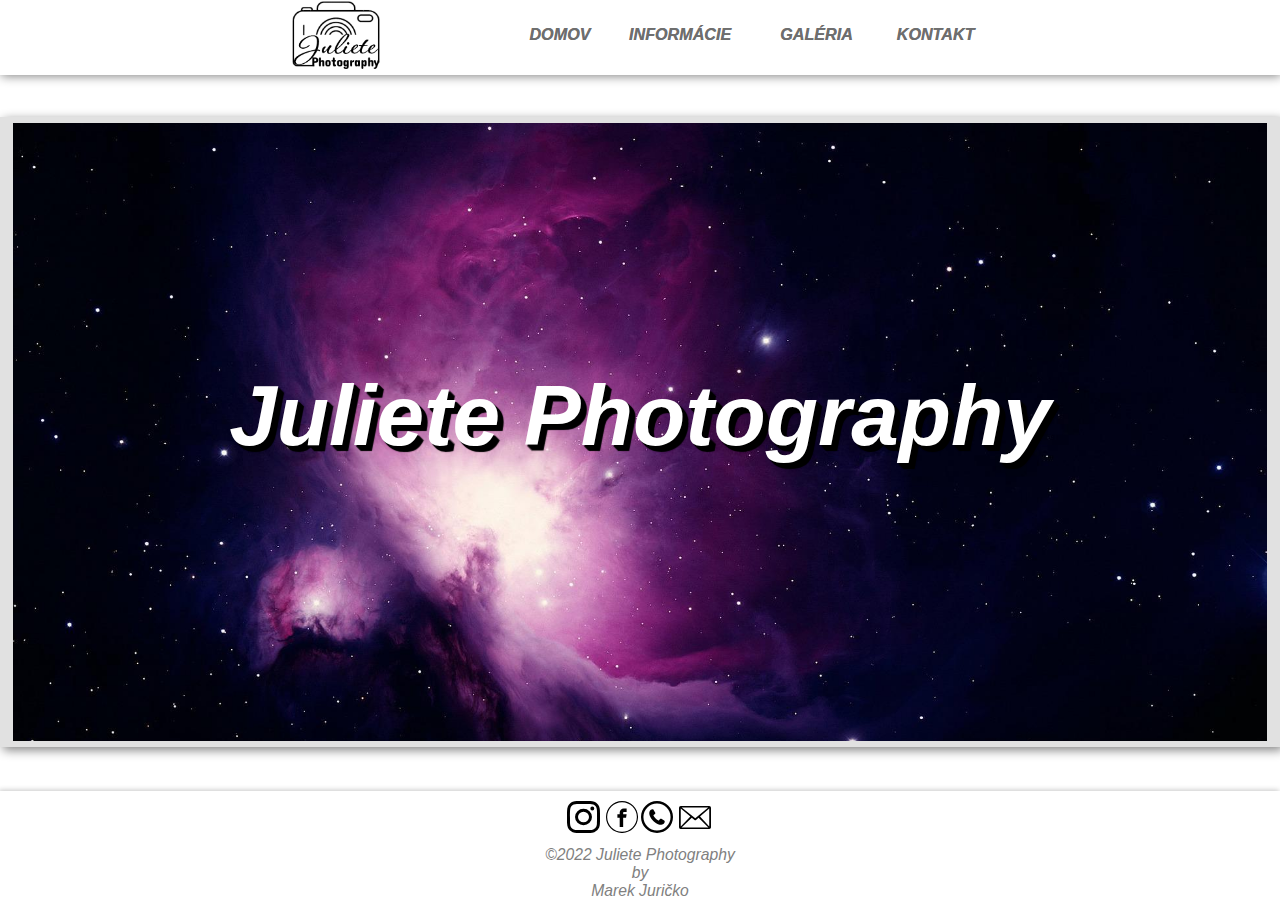
<file: index.html>
<!DOCTYPE html>
<html lang="sk">
<head>
    <meta charset="UTF-8">
    <meta http-equiv="X-UA-Compatible" content="IE=edge">
    <meta name="viewport" content="width=device-width, initial-scale=1.0">
    <link rel="stylesheet" href="css/navBarW.css">
    <link rel="stylesheet" href="css/main.css">
    <link rel="stylesheet" href="css/footer.css">
    <title>Home | Juliete Photography</title>
</head>
<body>
    
    <div class="header">

        <a href="index.html">
            <img id="logoTop" src="images/logo/JPLogoB.png" alt="camera logo">
        </a>

        <button class="btn" id="home" href="#">
            <a class="link" href="index.html">Domov</a>
        </button>

        <button class="btn" id="bio" href="#">
            <a class="link" href="html/bio.html">Informácie</a>
        </button>

        <button class="btn" id="gallery" href="#">
            <a class="link" href="html/gallery.html">Galéria</a>
        </button>

        <button class="btn" id="contact" href="#">
            <a class="link" href="html/contact.html">Kontakt</a>
        </button>   

        <a href="#" id="toggle-button">
            <span class="bar"></span>
            <span class="bar"></span>
            <span class="bar"></span>
        </a>
    </div>

    <div class="cover">
        <div id="photos">
            <h1>Juliete Photography</h1>
        </div>
    </div>

    <footer>
        <div id="iconList">
            <ul>
                <li class="icons" id="instagram">
                    <a href="https://www.instagram.com/juliete_photography/">
                        <img src="images/icons/instagramB.svg" alt="" id="instagramIcon" class="iconImage">
                   </a>
                </li>

                <li class="icons" id="facebook">
                    <a href="https://www.facebook.com/Juliete.photography">
                        <img src="images/icons/facebookB.svg" alt="" id="facebookIcon" class="iconImage">
                    </a>
                </li>

                <li class="icons" id="phone">
                    <a href="tel: 0915794926">
                        <img src="images/icons/phoneB.svg" alt="" id="phoneIcon" class="iconImage">
                    </a>
                </li>

                <li class="icons" id="email">
                    <a href="mailto: julietephotography@gmail.com">
                        <img src="images/icons/emailB.svg" alt="" id="emailIcon" class="iconImage">
                    </a>
                </li>
            </ul>
        </div>

        <div class="bottomInfo">
            <p>©2022 
                <a href="index.html" class="bottomLink">Juliete Photography
                </a> 
                <br> by <br>
                <a href="" class="bottomLink" id="MJLink">Marek Juričko
                </a>
             </p>
        </div>

    </footer>

    <script src="js/script.js"></script>
</body>
</html>
</file>
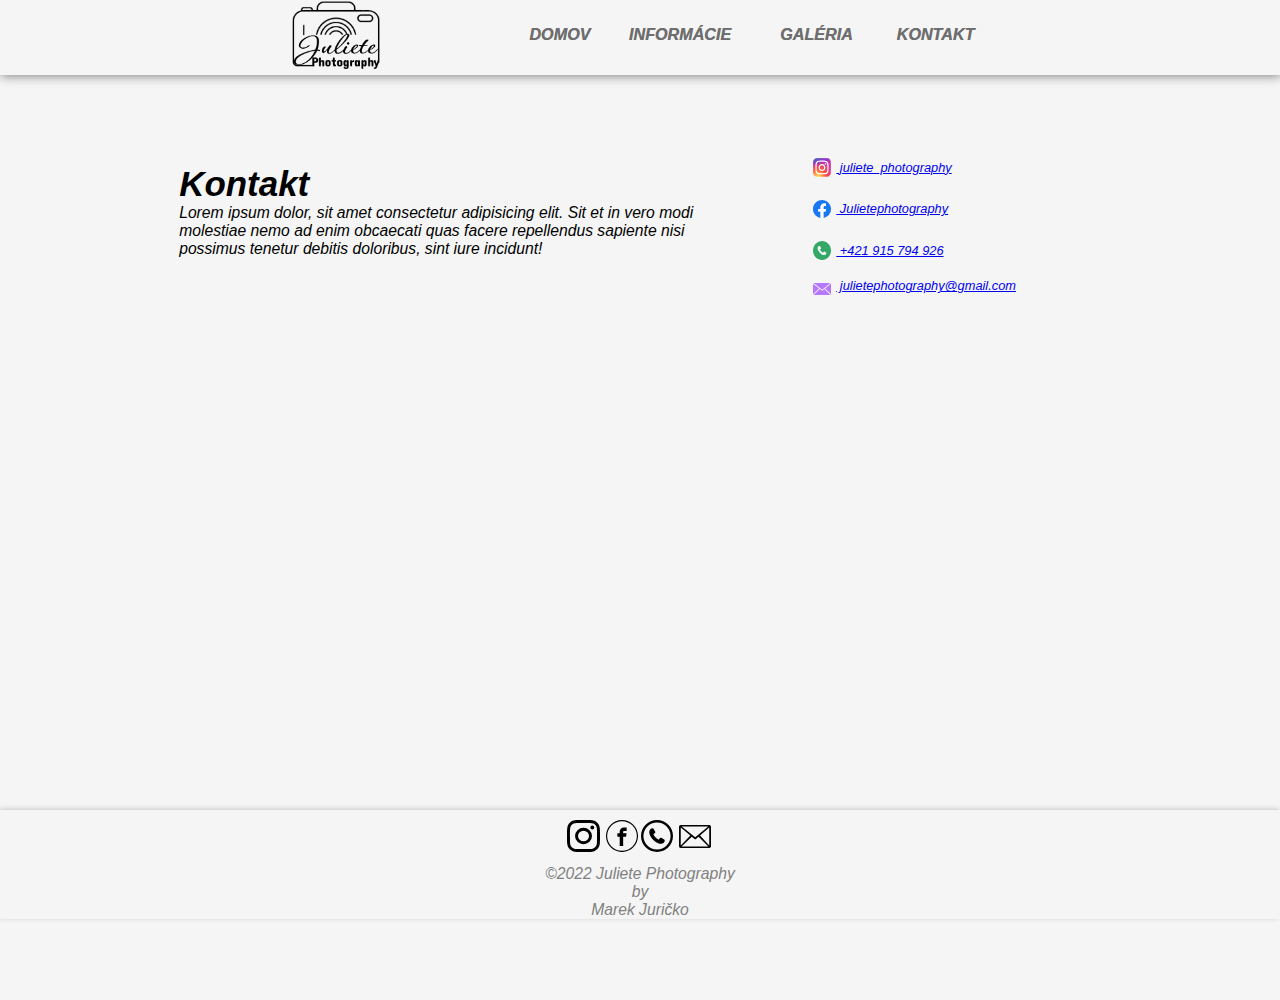
<file: html/contact.html>
<!DOCTYPE html>
<html lang="sk">
<head>
    <meta charset="UTF-8">
    <meta http-equiv="X-UA-Compatible" content="IE=edge">
    <meta name="viewport" content="width=device-width, initial-scale=1.0">
    <link rel="stylesheet" href="../css/navBarW.css">
    <link rel="stylesheet" href="../css/contact.css">
    <link rel="stylesheet" href="../css/footer.css">
    <title>Contact | Juliete Photography</title>
</head>
<body>
    
    <div class="header">

        <a href="../index.html">
            <img id="logoTop" src="../images/logo/JPLogoB.png" alt="camera logo">
        </a>

        <button class="btn" id="home" href="#">
            <a class="link" href="../index.html">Domov</a>
        </button>

        <button class="btn" id="bio" href="#">
            <a class="link" href="../html/bio.html">Informácie</a>
        </button>

        <button class="btn" id="gallery" href="#">
            <a class="link" href="../html/gallery.html">Galéria</a>
        </button>

        <button class="btn" id="contact" href="#">
            <a class="link" href="../html/contact.html">Kontakt</a>
        </button>   

        <a href="#" id="toggle-button">
            <span class="bar"></span>
            <span class="bar"></span>
            <span class="bar"></span>
        </a>
    </div>

    <div id="container">

        <div id="contentLeft">
            <h1 id="title">Kontakt</h1>
            <p>Lorem ipsum dolor, sit amet consectetur adipisicing elit. Sit et in vero modi molestiae nemo ad enim obcaecati quas facere repellendus sapiente nisi possimus tenetur debitis doloribus, sint iure incidunt!
            
            </p>
        </div>

        <div id="contentRight">
            <ul>
                <li class="contactLinks">
                    <a href="https://www.instagram.com/juliete_photography/">
                        <img src="../images/icons/instagramA.svg" alt="" class="contactLink"> juliete_photography
                    </a>
                </li>
                <li class="contactLinks">
                    <a href="https://www.facebook.com/Juliete.photography">
                        <img src="../images/icons/facebookA.svg" alt="" class="contactLink"> Julietephotography
                    </a>
                </li>
                <li class="contactLinks">
                    <a href="tel: 0915794926">
                        <img src="../images/icons/phoneA.svg" alt="" class="contactLink"> +421 915 794 926
                    </a>
                </li>
                <li class="contactLinks">
                    <a href="mailto: julietephotography@gmail.com">
                        <img src="../images/icons/emailA.svg" alt="" class="contactLink"> julietephotography@gmail.com
                    </a>
                </li>
            </ul>
        </div>
    </div>

    <footer>
        <div id="iconList">
            <ul>
                <li class="icons" id="instagram">
                    <a href="https://www.instagram.com/juliete_photography/">
                        <img src="../images/icons/instagramB.svg" alt="" id="instagramIcon" class="iconImage">
                   </a>
                </li>

                <li class="icons" id="facebook">
                    <a href="https://www.facebook.com/Juliete.photography">
                        <img src="../images/icons/facebookB.svg" alt="" id="facebookIcon" class="iconImage">
                    </a>
                </li>

                <li class="icons" id="phone">
                    <a href="tel: 0915794926">
                        <img src="../images/icons/phoneB.svg" alt="" id="phoneIcon" class="iconImage">
                    </a>
                </li>

                <li class="icons" id="email">
                    <a href="mailto: julietephotography@gmail.com">
                        <img src="../images/icons/emailB.svg" alt="" id="emailIcon" class="iconImage">
                    </a>
                </li>
            </ul>
        </div>

        <div class="bottomInfo">
            <p>©2022 
                <a href="../index.html" class="bottomLink">Juliete Photography
                </a> 
                <br> by <br>
                <a href="" class="bottomLink" id="MJLink">Marek Juričko
                </a>
             </p>
        </div>

    </footer>
    
    
    <script src="../js/script.js"></script>
</body>
</html>
</file>
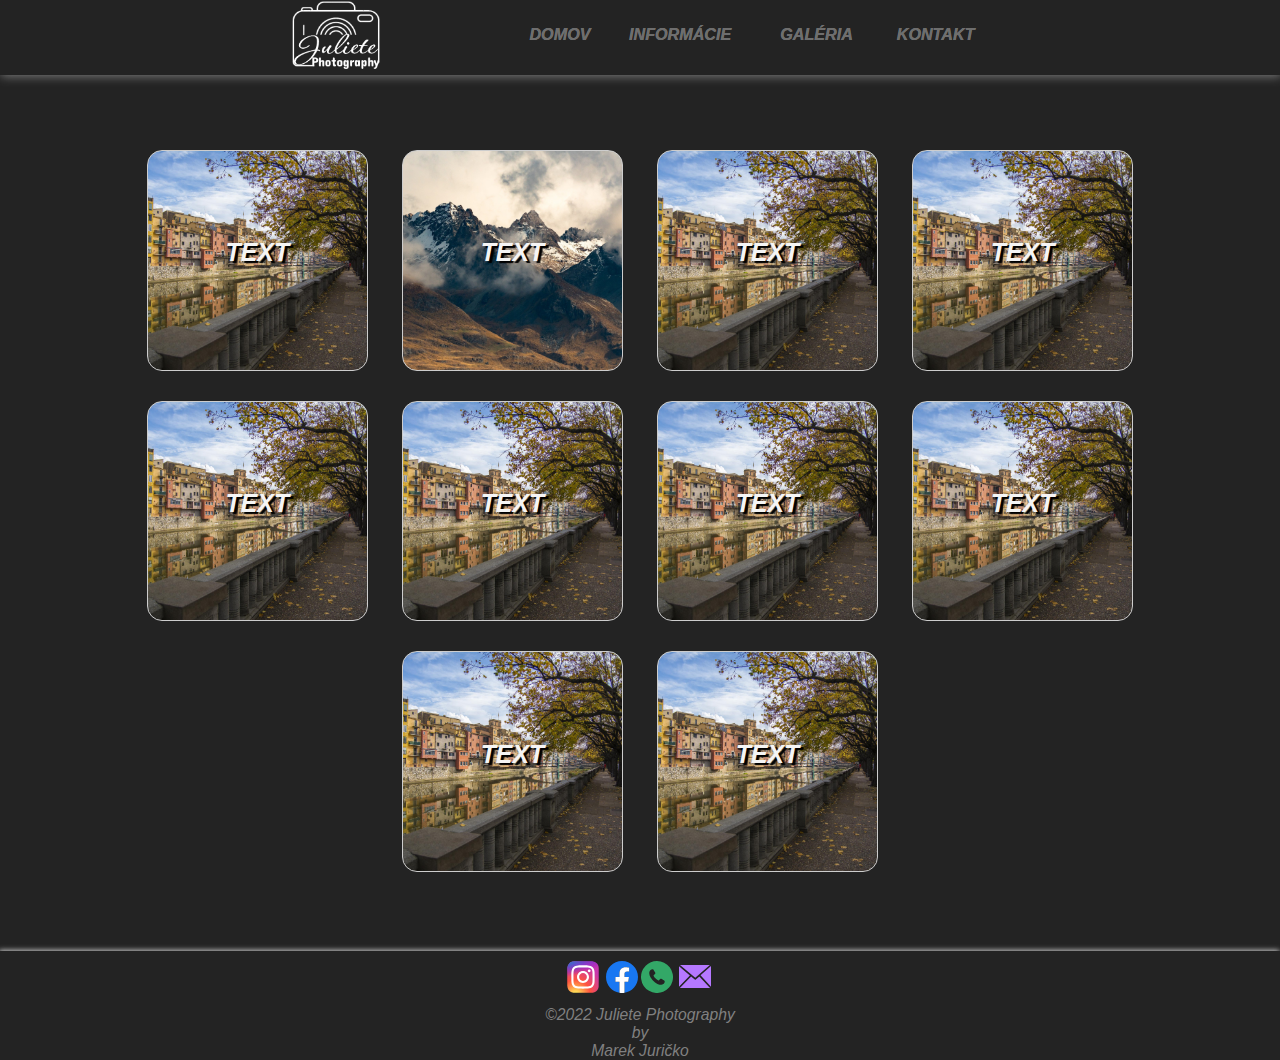
<file: html/gallery.html>
<!DOCTYPE html>
<html lang="sk">
<head>
    <meta charset="UTF-8">
    <meta http-equiv="X-UA-Compatible" content="IE=edge">
    <meta name="viewport" content="width=device-width, initial-scale=1.0">
    <link rel="stylesheet" href="../css/navBarW.css">
    <link rel="stylesheet" href="../css/gallery.css">
    <link rel="stylesheet" href="../css/footer.css">
    <title>Gallery | Juliete Photography</title>
</head>
<body>
    
    <div class="header">

        <a href="../index.html">
            <img id="logoTop" src="../images/logo/JPLogoW.png" alt="camera logo">
        </a>

        <button class="btn" id="home" href="#">
            <a class="link" href="../index.html">Domov</a>
        </button>

        <button class="btn" id="bio" href="#">
            <a class="link" href="../html/bio.html">Informácie</a>
        </button>

        <button class="btn" id="gallery" href="#">
            <a class="link" href="../html/gallery.html">Galéria</a>
        </button>

        <button class="btn" id="contact" href="#">
            <a class="link" href="../html/contact.html">Kontakt</a>
        </button>   

        <a href="#" id="toggle-button">
            <span class="bar"></span>
            <span class="bar"></span>
            <span class="bar"></span>
        </a>
    </div>

    <div id="galleryLinks">

        <div class="linkBackground" id="trees">
            <a href="sub-galleries/sub-gallery1.html" class="subGalleryLink">text</a>
        </div>

        <div class="linkBackground" id="test">
            <a href="" class="subGalleryLink">text</a>
        </div>

        <div class="linkBackground" id="trees">
            <a href="" class="subGalleryLink">text</a>
        </div>

        <div class="linkBackground" id="trees">
            <a href="" class="subGalleryLink">text</a>
        </div>

        <div class="linkBackground" id="trees">
            <a href="" class="subGalleryLink">text</a>
        </div>

        <div class="linkBackground" id="trees">
            <a href="" class="subGalleryLink">text</a>
        </div>

        <div class="linkBackground" id="trees">
            <a href="" class="subGalleryLink">text</a>
        </div>

        <div class="linkBackground" id="trees">
            <a href="" class="subGalleryLink">text</a>
        </div>

        <div class="linkBackground" id="trees">
            <a href="" class="subGalleryLink">text</a>
        </div>

        <div class="linkBackground" id="trees">
            <a href="" class="subGalleryLink">text</a>
        </div>

    </div>


    <footer>
        <div id="iconList">
            <ul>
                <li class="icons" id="instagram">
                    <a href="https://www.instagram.com/juliete_photography/">
                        <img src="../images/icons/instagramA.svg" alt="" id="instagramIcon" class="iconImage">
                   </a>
                </li>

                <li class="icons" id="facebook">
                    <a href="https://www.facebook.com/Juliete.photography">
                        <img src="../images/icons/facebookA.svg" alt="" id="facebookIcon" class="iconImage">
                    </a>
                </li>

                <li class="icons" id="phone">
                    <a href="tel: 0915794926">
                        <img src="../images/icons/phoneA.svg" alt="" id="phoneIcon" class="iconImage">
                    </a>
                </li>

                <li class="icons" id="email">
                    <a href="mailto: julietephotography@gmail.com">
                        <img src="../images/icons/emailA.svg" alt="" id="emailIcon" class="iconImage">
                    </a>
                </li>
            </ul>
        </div>

        <div class="bottomInfo">
            <p>©2022 
                <a href="../index.html" class="bottomLink">Juliete Photography
                </a> 
                <br> by <br>
                <a href="" class="bottomLink" id="MJLink">Marek Juričko
                </a>
             </p>
        </div>

    </footer>
    
    <script src="../js/script.js"></script>
</body>
</html>
</file>
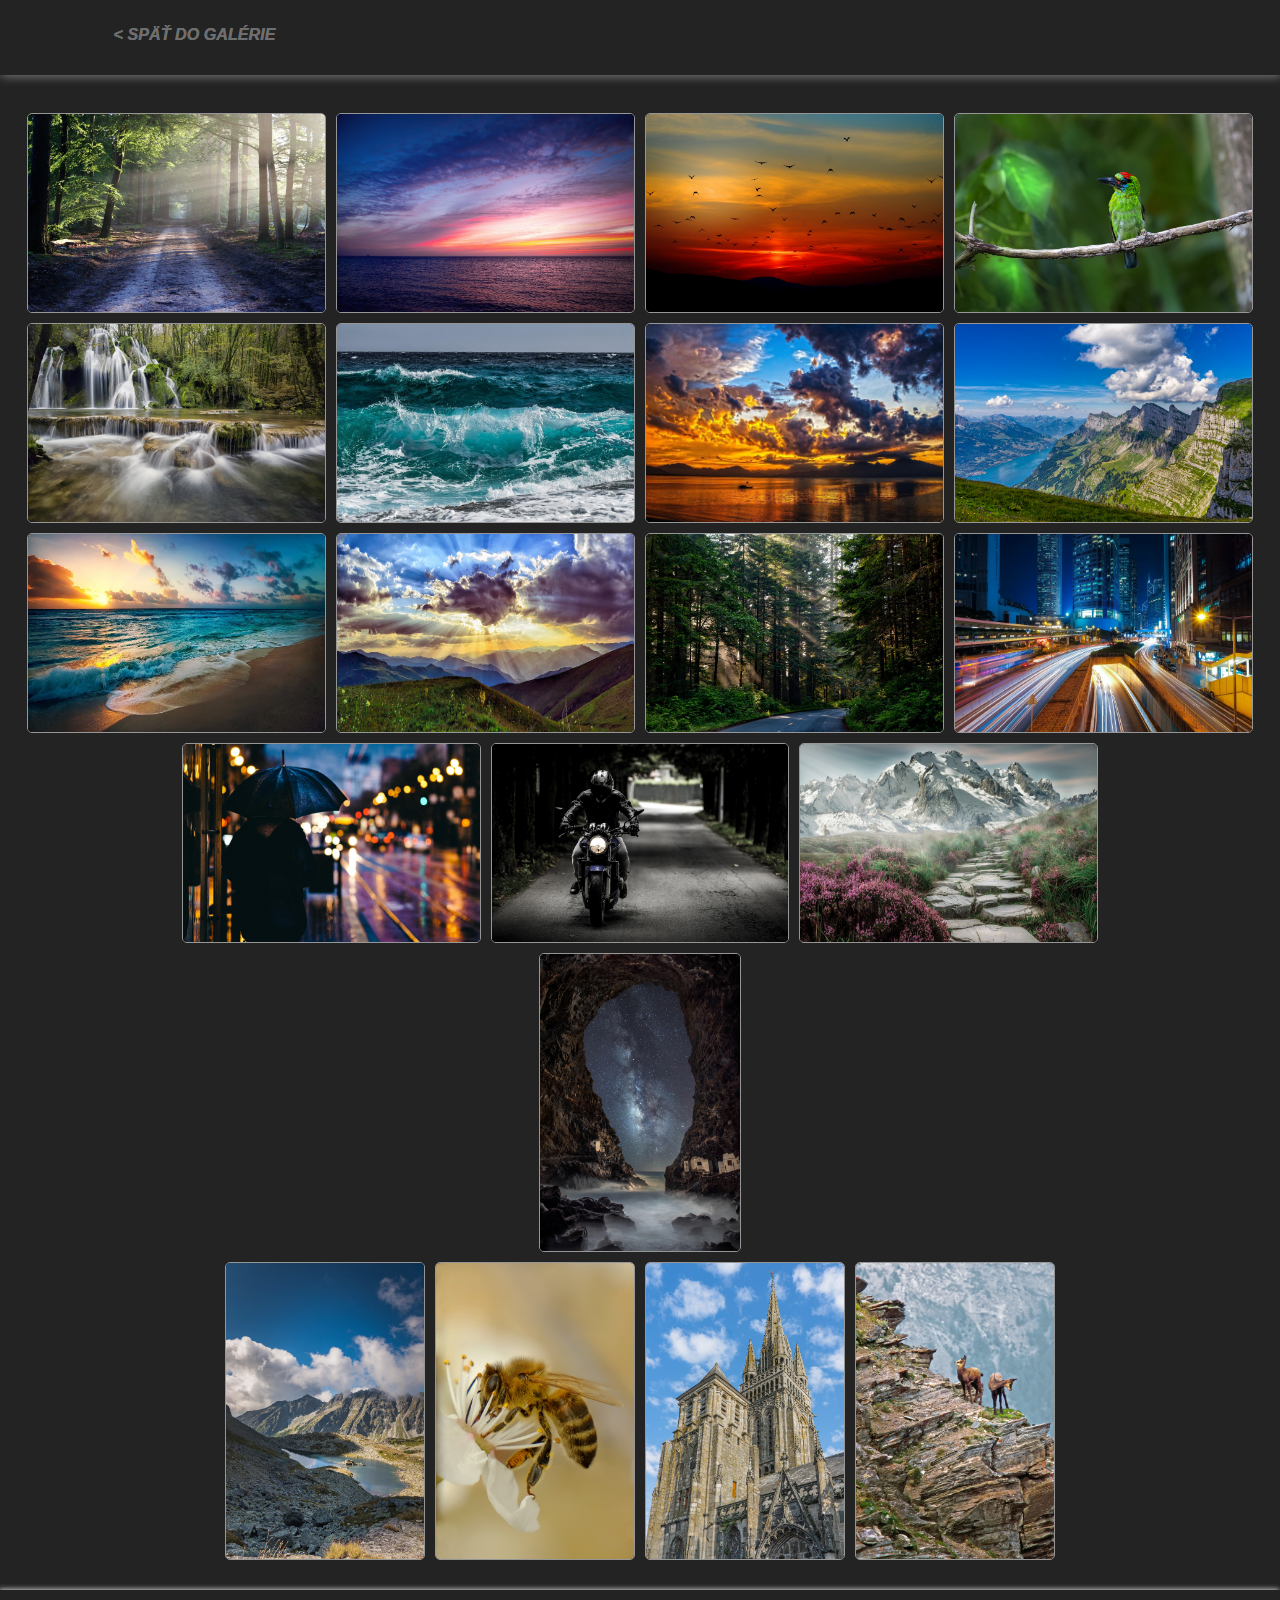
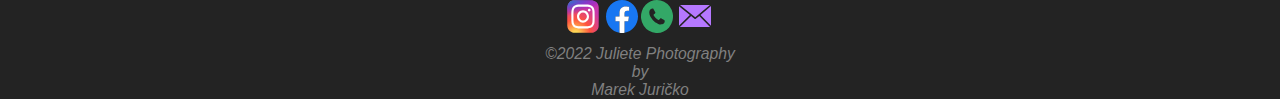
<file: html/sub-galleries/sub-gallery1.html>
<!DOCTYPE html>
<html lang="sk">
<head>
    <meta charset="UTF-8">
    <meta http-equiv="X-UA-Compatible" content="IE=edge">
    <meta name="viewport" content="width=device-width, initial-scale=1.0">
    <link rel="stylesheet" href="../../css/navBarW.css">
    <link rel="stylesheet" href="../../css/gallery.css">
    <link rel="stylesheet" href="../../css/subGallery.css">
    <link rel="stylesheet" href="../../css/footer.css">
    <title>Sub-Gallery1</title>
</head>
<body>
    
    <div class="header">

        <button class="btn" id="backToGallery" href="#">
            <a class="link" href="../gallery.html">&#60; Späť do galérie</a>
        </button>

    </div>

    <div id="galleryImages">
        <img src="../../images/gallery/sub-gallery1/sub-gallery1_1.jpg" alt="" class="galleryImg">
        <img src="../../images/gallery/sub-gallery1/sub-gallery1_2.jpg" alt="" class="galleryImg">
        <img src="../../images/gallery/sub-gallery1/sub-gallery1_3.jpg" alt="" class="galleryImg">
        <img src="../../images/gallery/sub-gallery1/sub-gallery1_4.jpg" alt="" class="galleryImg">
        <img src="../../images/gallery/sub-gallery1/sub-gallery1_5.jpg" alt="" class="galleryImg">
        <img src="../../images/gallery/sub-gallery1/sub-gallery1_6.jpg" alt="" class="galleryImg">
        <img src="../../images/gallery/sub-gallery1/sub-gallery1_7.jpg" alt="" class="galleryImg">
        <img src="../../images/gallery/sub-gallery1/sub-gallery1_8.jpg" alt="" class="galleryImg">
        <img src="../../images/gallery/sub-gallery1/sub-gallery1_9.jpg" alt="" class="galleryImg">
        <img src="../../images/gallery/sub-gallery1/sub-gallery1_10.jpg" alt="" class="galleryImg">
        <img src="../../images/gallery/sub-gallery1/sub-gallery1_11.jpg" alt="" class="galleryImg">
        <img src="../../images/gallery/sub-gallery1/sub-gallery1_12.jpg" alt="" class="galleryImg">
        <img src="../../images/gallery/sub-gallery1/sub-gallery1_13.jpg" alt="" class="galleryImg">
        <img src="../../images/gallery/sub-gallery1/sub-gallery1_14.jpg" alt="" class="galleryImg">
        <img src="../../images/gallery/sub-gallery1/sub-gallery1_15.jpg" alt="" class="galleryImg">
        
        <img src="../../images/gallery/sub-gallery1/sub-gallery1_16.jpg" alt="" class="galleryImg vertical">
        <img src="../../images/gallery/sub-gallery1/sub-gallery1_17.jpg" alt="" class="galleryImg">
        <img src="../../images/gallery/sub-gallery1/sub-gallery1_18.jpg" alt="" class="galleryImg">
        <img src="../../images/gallery/sub-gallery1/sub-gallery1_19.jpg" alt="" class="galleryImg">
        <img src="../../images/gallery/sub-gallery1/sub-gallery1_20.jpg" alt="" class="galleryImg">
    </div>

    <div id="imgPreview">
        <button class="arrow" id="arrowPrevious">&#8249;</button>
        <button class="arrow" id="arrowNext">&#8250;</button>

        <div id="preview"></div>

        <button id="removeActive">&#215;</button>

    </div>

    <footer>
        <div id="iconList">
            <ul>
                <li class="icons" id="instagram">
                    <a href="https://www.instagram.com/juliete_photography/">
                        <img src="../../images/icons/instagramA.svg" alt="" id="instagramIcon" class="iconImage">
                   </a>
                </li>

                <li class="icons" id="facebook">
                    <a href="https://www.facebook.com/Juliete.photography">
                        <img src="../../images/icons/facebookA.svg" alt="" id="facebookIcon" class="iconImage">
                    </a>
                </li>

                <li class="icons" id="phone">
                    <a href="tel: 0915794926">
                        <img src="../../images/icons/phoneA.svg" alt="" id="phoneIcon" class="iconImage">
                    </a>
                </li>

                <li class="icons" id="email">
                    <a href="mailto: julietephotography@gmail.com">
                        <img src="../../images/icons/emailA.svg" alt="" id="emailIcon" class="iconImage">
                    </a>
                </li>
            </ul>
        </div>

        <div class="bottomInfo">
            <p>©2022 
                <a href="../../index.html" class="bottomLink">Juliete Photography
                </a> 
                <br> by <br>
                <a href="" class="bottomLink" id="MJLink">Marek Juričko
                </a>
             </p>
        </div>

    </footer>

    <script src="../../js/gallery.js"></script>
</body>
</html>
</file>
<file: css/navBarW.css>
*{
    margin: 0;
    padding: 0;
    box-sizing: border-box;
    outline: 0px solid black;
}

/* position of header */
.header{
    background-color: inherit;
    box-shadow: 1px 1px 10px gray;
    position: absolute;
    top: 0px;
    height: 7.5%;
    min-height: 75px;
    width: 100%;
}

/* position of button backToGallery + appearance of button */
#backToGallery{
    position: absolute;
    top: 0%;
    margin-left: 5%;
    display: block;
}

#backToGallery>a{
    background: transparent;
    color: rgb(110, 110, 110);
}

#backToGallery>a:hover{
    color: rgb(160, 160, 160);
}

/* position of buttons: bio,gallery,contact + position of logo */
#home{
    position: absolute;
    top: 0%;
    right: 50%;
}

#bio{
    position: absolute;
    top: 0%;
    right: 39%;  
}

#gallery{
    position: absolute;
    top: 0%;
    right: 29.5%;
}

#contact{
    position: absolute;
    top: 0%;
    right: 20%;
}

a>#logoTop{
    height: 90%;
    width: auto;
    margin-top: 150px;
    margin: 1px 50px;
    padding: 0px 50px;
    cursor: pointer;
    position: absolute;
    top: 0%;
    left: 15%;  
}

/* appearance of button */
.btn{
    padding: 12.5px;
    margin: 10px auto;
    margin-left: 225px;
    background: transparent;
    border-color: transparent;
    border-radius: 10px;
    cursor: pointer;
    text-align: center;
}

/* appearance of text in button (link) */
.btn>a{
    padding: 5px;
    margin: 0 30px;
    font-size: clamp(0.9375rem, 0.6038rem + 0.5085vw, 1.875rem);
    font-weight: bold;
    color: rgb(110, 110, 110);
    text-shadow: 0px 0px 0px gray;
    text-decoration: none;
    text-transform: uppercase;
}

.btn>a:hover{
    color: rgb(160, 160, 160);
}

/* appearance of toggle button */
#toggle-button{
    position: absolute;
    top: 26.5%;
    right: 3%;
    display: none;
    flex-direction: column;
    justify-content: space-between;
    width: 50px;
    height: 30px;
}

#toggle-button>.bar{
    height: 5px;
    width: 100%;
    background-color: black;
    box-shadow: -1px -1px 1px whitesmoke, 1px 1px 1px whitesmoke, 1px -1px 1px whitesmoke, -1px 1px 1px whitesmoke;
    border-radius: 10px;
    z-index: 1000;
}

@keyframes slide{
    0%{
        width: 10%;
    }
    100%{
        width: 40%;
    }
}

/* removing buttons when too narrow, showing toggle button */
@media(max-width: 1050px){
    .btn{
        display: none;
    }
    
    .active{
        animation: slide 2s 1;
        z-index: 1000;
        padding: 0.5px 0px;
        display: flex;
    }

    .btn>a{
        background-color: rgba(15, 15, 15, 0);
        color: rgb(222, 222, 222);
    }

    .btn>a:hover{
        color: rgb(255, 255, 255);
        text-decoration: underline;
    }

    #home,#bio,#gallery,#contact{
        background-color: rgb(15, 15, 15);
        background-color: rgba(15, 15, 15, 0.95);
        width: 40%;
        box-shadow: 0px 0px 1px black;
        border-radius: 0px;
        justify-content: center;
        right: 0%;
    }

    #home{
        padding-top: 75px;
        margin-top: 0px;
    }

    #bio{
        margin-top: 108px;
    }

    #gallery{
        margin-top: 141px;
    }

    #contact{
        margin-top: 174px;
        height: calc(100vh - 170px);
        margin-bottom: 75px;
        overflow: hidden;
    }

    #toggle-button{
        display: flex;      
    }

    a>#logoTop{
        position: absolute;
        top: 0%;
        left: 0%;
        padding: auto;
    }
}
</file>
<file: css/main.css>
*{
    Font-family: Century Gothic, CenturyGothic, AppleGothic, sans-serif;
    font-style: italic;
}

.cover{
    background-color: rgb(225, 225, 225);
    box-shadow: 3px 3px 10px gray;
    position: absolute;
    top: 13%;
    height: 70%;
    width: 100%;
    max-width: 100%;
    color: white;
}

#photos{
    position: absolute;
    top: 1%;
    left: 1%;
    height: 98%;
    width: 98%;
    background-image: url(../images/main/background1.jpg);
    background-repeat: no-repeat;
    background-size: 100% auto; 
    background-position: center;
    overflow: hidden;
    text-align: center;
    animation: change 90s infinite ease-in-out;
}

@keyframes change{
    0%
    {
        background-image: url(../images/main/background1.jpg);
    }
    10%
    {
        background-image: url(../images/main/background2.jpg);
    }
    20%
    {
        background-image: url(../images/main/background3.jpg);
    }
    30%
    {
        background-image: url(../images/main/background4.jpg);
    }
    40%
    {
        background-image: url(../images/main/background5.jpg);
    }
    50%
    {
        background-image: url(../images/main/background6.jpg);
    }
    60%
    {
        background-image: url(../images/main/background7.jpg);
    }
    70%
    {
        background-image: url(../images/main/background8.jpg);
    }
    80%
    {
        background-image: url(../images/main/background9.jpg);
    }
    90%
    {
        background-image: url(../images/main/background1.jpg);
    }
}

@keyframes appear{
    0%{
        color: rgba(255, 255, 255, 0.01);
        text-shadow: none;
    }
    100%{
        color: rgba(255, 255, 255, 1);
    }
}

h1{
    animation: appear 10s 1;
    font-size: clamp(1.5625rem, 0.504rem + 6.0484vw, 15.625rem);
    font-weight: bold;
    text-shadow: 2px 2px 1px black, 3px 3px 1px black, 4px 4px 1px black, 5px 5px 1px black, 6px 6px 1px black;
    line-height: 65vh;
    text-align: center;
}
</file>
<file: css/footer.css>
*{
    outline: 0px solid black;
}

body{
    height: 100vh;
}

footer{
    background-color: inherit;
    box-shadow: -1px -1px 5px rgb(200, 200, 200);
    padding-top: 15px;
    position: sticky;
    top: 90vh;
}

/* appearance of icons */
#iconList{
    background-color: inherit;
    width: 100%;
    height: 12%;
    position: sticky;
    margin-top: -5px;
    margin-left: -15px;
}

.icons{
    height: clamp(1.5625rem, 1.4803rem + 0.6579vw, 3.125rem);
    width: clamp(1.5625rem, 1.4803rem + 0.6579vw, 3.125rem);

    list-style: none;
    margin: 0px 50%;
}

/* standard position of icons */
#instagram,#facebook,#phone,#email{
    padding: 0px 0px;
    position: absolute;
    top: 10%;
}

#instagram{
    left: -4.5vw;
}

#facebook{
    left: -1.5vw;
}

#phone{
    left: 1.25vw;
}

#email{
    padding-top: 0.5vh;
    left: 4.25vw;
}

/* change of icons when hovering */
#instagramIcon:hover{
    content: url(../images/icons/instagramA.svg);
}

#facebookIcon:hover{
    content: url(../images/icons/facebookA.svg);
}

#phoneIcon:hover{
    content: url(../images/icons/phoneA.svg);
}

#emailIcon:hover{
    content: url(../images/icons/emailA.svg);
}

/* position of bottom info */
.bottomInfo{
    position: sticky;
    top: 93vh;
    text-align: center;
    font-size: clamp(0.875rem, 0.8553rem + 0.1579vw, 1.25rem);
    color: gray;
    margin-top: 45px;
}

.bottomLink{
    text-decoration: none;
    color: gray;
}

.bottomLink:hover{
    text-decoration: underline;
    color: rgb(150, 150, 150);
}

#MJLink{
    text-align: center;
}

/* position of icons when screeen is narrowed */
@media(max-width: 1250px){
    #instagram{
        left: -7.5vw;
    }
    
    #facebook{
        left: -2.5vw;
    }
    
    #phone{
        left: 2.25vw;
    }
    
    #email{
        padding-top: 0.5vh;
        left: 7.25vw;
    }
}

@media(max-width: 650px){
    #instagram{
        left: -9.5vw;
    }
    
    #facebook{
        left: -3.5vw;
    }
    
    #phone{
        left: 3.25vw;
    }
    
    #email{
        padding-top: 0.5vh;
        left: 9.25vw;
    }
}

@media(max-width: 500px){
    #instagram{
        left: -15.5vw;
    }
    
    #facebook{
        left: -5.5vw;
    }
    
    #phone{
        left: 5.25vw;
    }
    
    #email{
        padding-top: 0.5vh;
        left: 15.25vw;
    }
}
</file>
<file: css/contact.css>
*{
    background-color: rgb(245, 245, 245);
    margin: 0;
    padding: 0;
    box-sizing: border-box;
    Font-family: Century Gothic, CenturyGothic, AppleGothic, sans-serif;
    font-style: italic;
}

/* position of main container*/
#container{
    margin-top: 100px;
    padding: 5% 5% 15% 5%;
    display: block;
    justify-content: center;
    align-items: center;
    overflow: hidden;
}

/* animations for sliding of text */
@keyframes slideRight{
    0%{
        margin-left: 200%;
    }
    65%{
        margin-left: 120%;
    }
    100%{
       margin-left: 65%;
    }
}

@keyframes appear{
    0%{
        color: rgba(0, 0, 0, 0.01);
    }
    100%{
        color: rgb(0, 0, 0);
    }
}

/* position of text on each sides */
#contentLeft{
    animation: appear 5s 1;
    font-size: 25px;
    padding-left: 10%;
    margin-right: 45%; 
}

#contentLeft>#title{
    font-size: clamp(1.5625rem, 1.4474rem + 0.9211vw, 3.75rem);
}

#contentLeft>p{
    font-size: clamp(0.625rem, 0.5592rem + 0.5263vw, 1.875rem);
}

#contentRight{
    animation: slideRight 2.5s 1;
    font-size: clamp(0.375rem, 0.2961rem + 0.6316vw, 1.875rem);
    margin-left: 65%;
    margin-top: -125px;
    justify-content: center;
    align-items: center;
}

/* removed dot on list */
.contactLinks{
    list-style: none;
}

/* position and appearance for link icon */
.contactLink{
    width: clamp(0.625rem, 0.5263rem + 0.7895vw, 2.5rem);
    margin-top: 25px;
    margin-bottom: -5px;
    margin-right: 5px;
}
</file>
<file: css/gallery.css>
*{
    padding: 0;
    margin: 0;
    box-sizing: border-box;
    background-color: rgb(35, 35, 35);
    Font-family: Century Gothic, CenturyGothic, AppleGothic, sans-serif;
    font-style: italic;
}

/* position and appearance of links */
#galleryLinks{
    width: 100%;
    padding: 15% 10% 5% 10%;
    padding-top: 15vh;
    text-align: center;
    text-decoration: none;
    list-style: none;
}

.linkBackground{
    display: inline-block;
    /*clip-path:polygon(0 50%, 50% 100%,100% 50%,50% 0);*/
    text-align: center;
    border: 1px solid rgb(205, 205, 205);
    border-radius: 15px;
    height: clamp(4.375rem, 2.6316rem + 13.9474vw, 37.5rem);
    width: clamp(4.375rem, 2.6316rem + 13.9474vw, 37.5rem);
    margin: 15px 15px;   
}

.linkBackground:hover{
    animation: focus 1.5s 1;  
    transform: scale(1.25);
}

#trees{
    background: url(../images/main/background4.jpg);
    background-size: cover;
    background-repeat: no-repeat;
    background-position: center;
}

#test{
    background: url(../images/main/background5.jpg);
    background-size: cover;
    background-repeat: no-repeat;
    background-position: center;
}

.subGalleryLink{
    position: relative;
    top: 40%;
    color: whitesmoke;
    font-weight: bold;
    font-size: clamp(0.3125rem, 0.0822rem + 1.8421vw, 4.6875rem);
    text-shadow: 3px 2px 1px black;
    text-decoration: none;
    text-transform: uppercase;
    background-color: transparent;
    text-align: center; 
}

.subGalleryLink:hover{
    animation: focusText 1s 1;
    text-shadow: 3px 2px 1px black, 4px 3px 20px black;
}

/* focusing animation when hover */
@keyframes focus{
    from {
        transform: scale(1);
        background-position: 25% 0%;
    } 

    to{
        transform: scale(1.25);
        background-position: center;
    }
}

@keyframes focusText{
    from {
        text-shadow: 3px 2px 1px black;
    } 

    to{
        text-shadow: 3px 2px 1px black, 4px 3px 20px black;
    }
}
</file>
<file: css/subGallery.css>
*{
    margin: 0;
    padding: 0;
    box-sizing: border-box;
}

/* position and appearance of gallery*/
#galleryImages{
    margin-top: 12vh;
    margin-bottom: 25px;
    margin-left: 10px;
    margin-right: 10px;
    display: flex;
    flex-wrap: wrap;
    justify-content: center;
}

.galleryImg{
    max-height: clamp(6.25rem, 3.9474rem + 18.4211vw, 50rem);
    max-width: clamp(6.25rem, 3.9474rem + 18.4211vw, 50rem);;
    border: 1px solid rgb(150, 150, 150);
    border-radius: 5px;
    margin: 5px;
    cursor: pointer;
}

.vertical{
    margin: 5px 70%;
}

/* preparation for eventListeners in JS*/
.non-active{
    display: none;
    animation: none;
}

.active{
    display: block;
    animation: none;
}

/* position and appearance of preview image*/
#preview{
    justify-content: center;
    align-items: center;
    background-color: rgba(25, 25, 25, 0.5);
    margin-top: -5vh;
    margin-bottom: 2vh;
    padding: 40vh 0vw;
    z-index: 5;
    background-image: url(../images/gallery/sub-gallery1/sub-gallery1_1.jpg);
    background-repeat: no-repeat;
    background-size: contain;
    background-position: center;
}

/* position of arrows*/
.arrow{
    position: absolute;
    font-size: clamp(1.875rem, 1.6447rem + 1.8421vw, 6.25rem);
    font-style: normal;
    font-weight: bold;
    text-align: center;
    padding: 0.05em 0.5em;
    color: whitesmoke;
    background-color: rgb(0, 0, 0);
    background-color: rgba(0, 0, 0, 0.25);
    border: none;
    border-radius: 10px;
    
    cursor: pointer; 
    overflow: hidden;
}

.arrow:hover{
    background-color: rgb(0, 0, 0);
    background-color: rgba(0, 0, 0, 0.5);
    box-shadow: 1px 1px 5px black,-1px -1px 5px black;
    box-shadow:  1px -1px 5px black,-1px 1px 5px black;
}

#arrowPrevious{
    margin-top: 32vh;
    left: 7.5vw;
}

#arrowNext{
    margin-top: 32vh;
    right: 7.5vw;
}

/* position and appearance of removeActive button*/
#removeActive{
    position: absolute;
    top: 0%;
    right: 0.5%;
    padding: 0px 12px;
    font-size: clamp(1.875rem, 1.6447rem + 1.8421vw, 6.25rem);
    font-style: normal;
    font-weight: bold;
    border: 0px solid gray;
    color: grey;
    cursor: pointer;
    background-color: transparent;
    border-radius: 10px;
}

#removeActive:hover{
    animation: box 0.5s 1;
    color: white;
}
</file>
